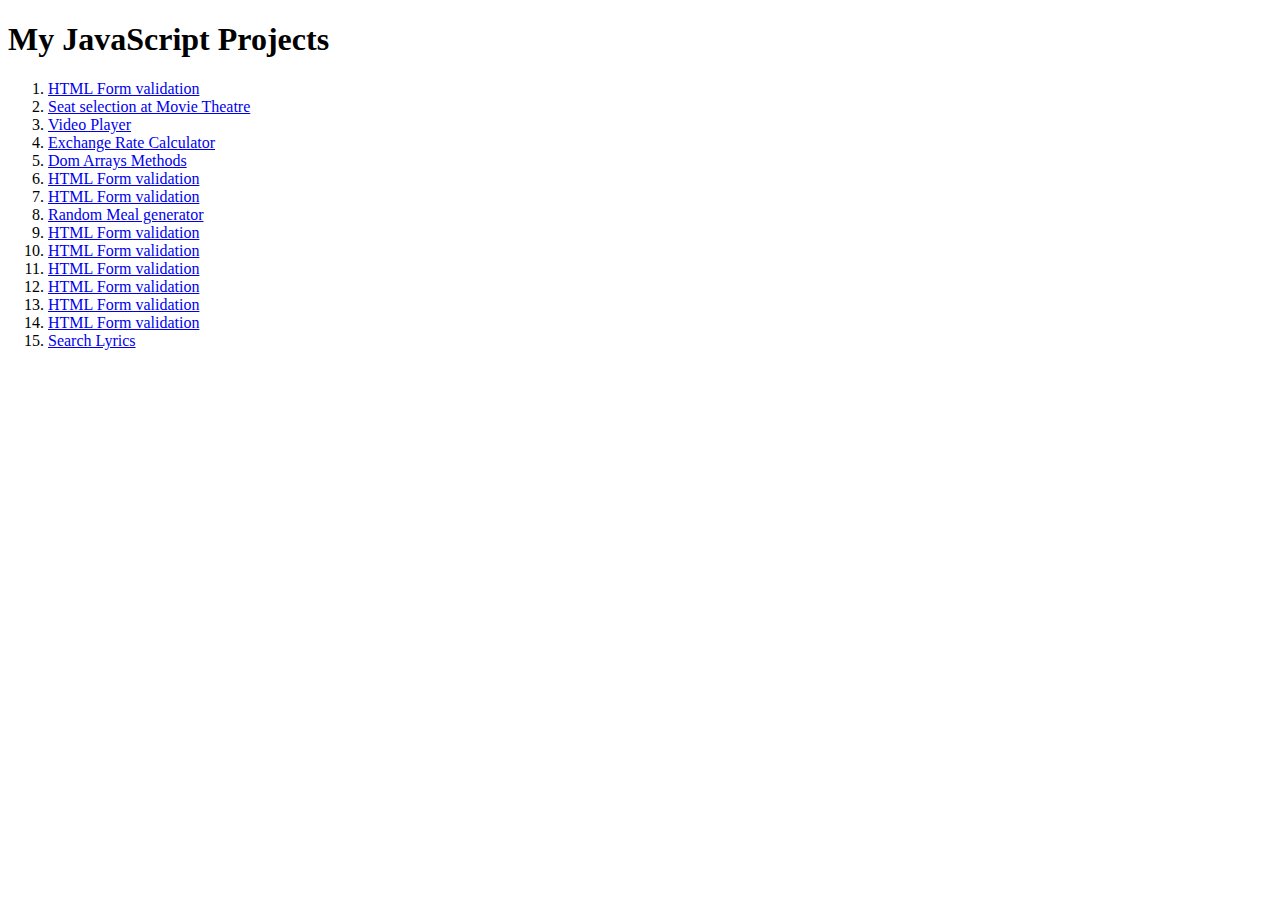
<file: index.html>
<!DOCTYPE html>
<html lang="en">
<head>
    <meta charset="UTF-8">
    <meta name="viewport" content="width=device-width, initial-scale=1.0">
    <title>JavaScript Projects</title>
</head>
<body>
    <h1>My JavaScript Projects</h1>
    <ol>
        <li><a href="/P-001/index.html">HTML Form validation</a></li>
        <li><a href="/P-002/index.html">Seat selection at Movie Theatre</a></li> 
        <li><a href="/P-003/index.html">Video Player</a></li>
        <li><a href="/P-004/index.html">Exchange Rate Calculator</a></li>
        <li><a href="/P-005/index.html">Dom Arrays Methods</a></li>
        <li><a href="/P-006/index.html">HTML Form validation</a></li>
        <li><a href="/P-007/index.html">HTML Form validation</a></li>
        <li><a href="/P-008/index.html">Random Meal generator</a></li>
        <li><a href="/P-009/index.html">HTML Form validation</a></li>
        <li><a href="/P-010/index.html">HTML Form validation</a></li>
        <li><a href="/P-011/index.html">HTML Form validation</a></li>
        <li><a href="/P-012/index.html">HTML Form validation</a></li>
        <li><a href="/P-013/index.html">HTML Form validation</a></li>
        <li><a href="/P-014/index.html">HTML Form validation</a></li>
        <li><a href="/P-015/index.html">Search Lyrics</a></li>
    </ol>
    
</body>
</html>
</file>
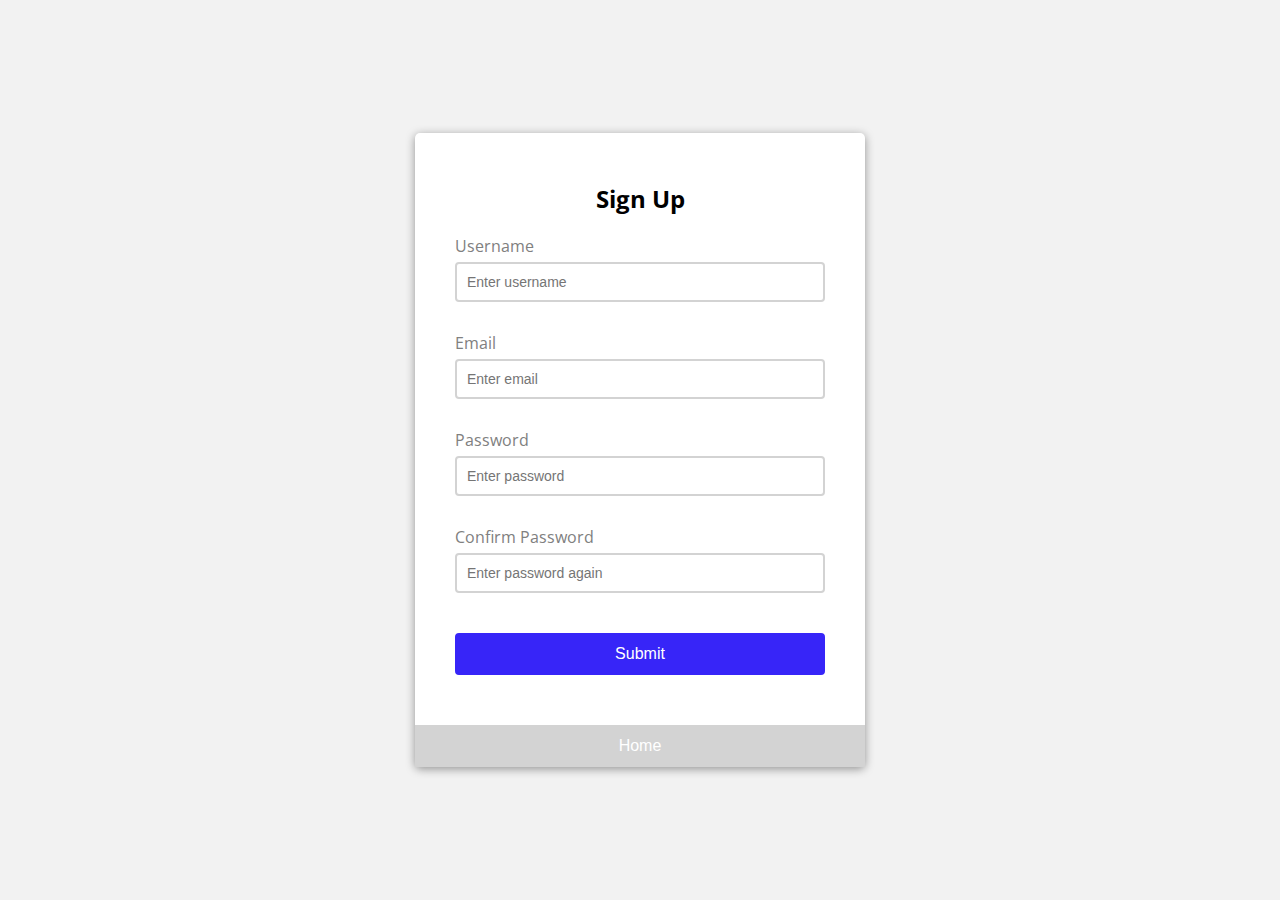
<file: P-001/index.html>
<!DOCTYPE html>
<html lang="en">
<head>
    <meta charset="UTF-8">
    <meta name="viewport" content="width=device-width, initial-scale=1.0">
    <link rel="stylesheet" href="style.css">
    <title>HTML Form Validation</title>
</head>
<body>
    <div class="container">
        <form id="form" class="form">
            <h2>Sign Up</h2>
            <div class="form-control">
                <label for="username">Username</label>
                <input type="text" id="username" placeholder="Enter username">
                <small>Error Message</small>
            </div>
            <div class="form-control">
                <label for="email">Email</label>
                <input type="text" id="email" placeholder="Enter email">
                <small>Error Message</small>
            </div>
            <div class="form-control">
                <label for="password">Password</label>
                <input type="password" id="password" placeholder="Enter password">
                <small>Error Message</small>
            </div>
            <div class="form-control">
                <label for="password2">Confirm Password</label>
                <input type="password" id="password2" placeholder="Enter password again">
                <small>Error Message</small>
            </div>
            <button>Submit</button>
        </form>

        <a href="../index.html">
            <button class="home">Home</button>
        </a>

    </div>
    <script src="script.js"></script>
</body>
</html>
</file>
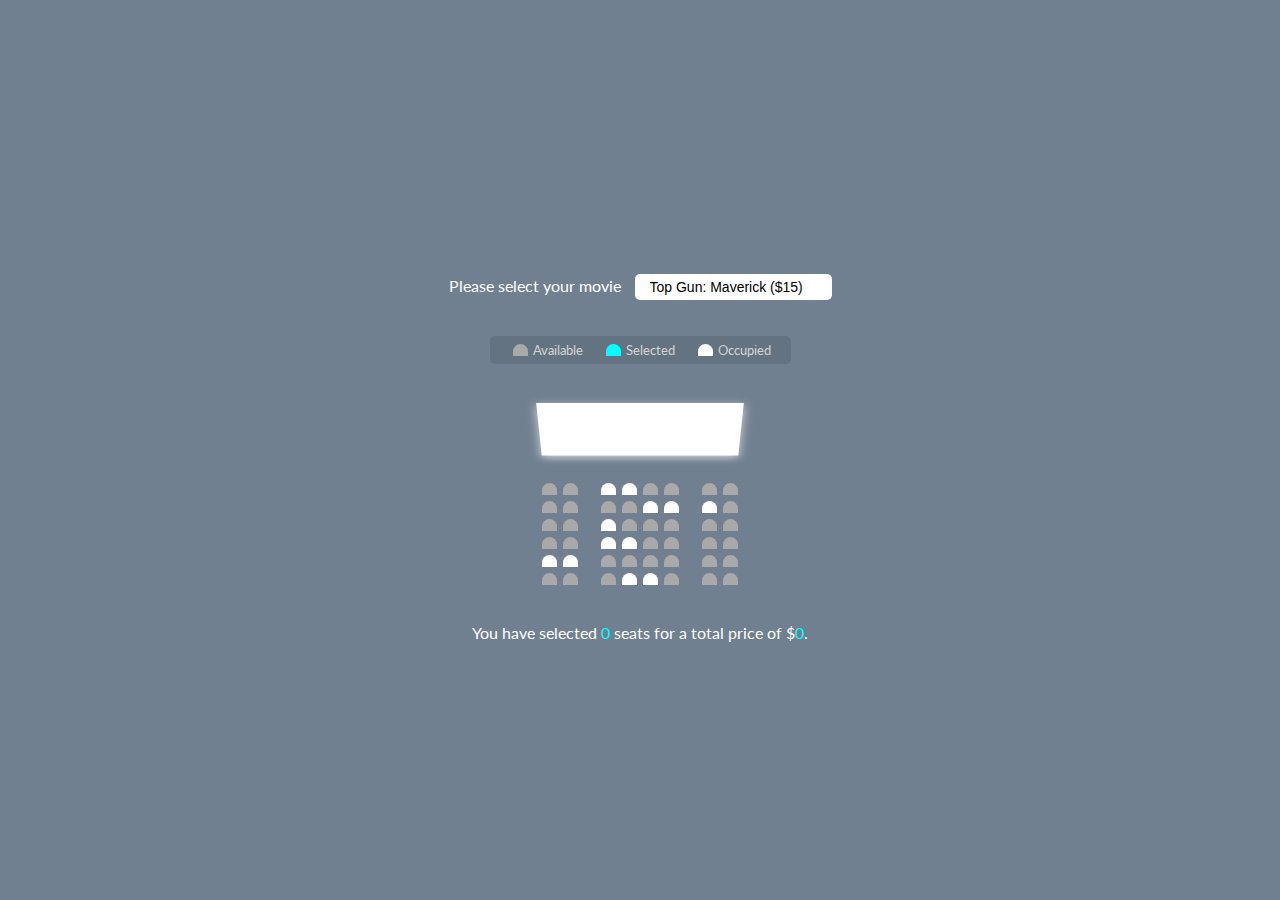
<file: P-002/index.html>
<!DOCTYPE html>
<html lang="en">

<head>
    <meta charset="UTF-8">
    <meta name="viewport" content="width=device-width, initial-scale=1.0">
    <link rel="stylesheet" href="style.css">
    <title>Seat Selection</title>
</head>

<body>
    <div class="movie-container">
        <label>Please select your movie</label>
        <select id="movie">
            <option value="15">Top Gun: Maverick ($15)</option>
            <option value="20">No Time To Die ($20)</option>
            <option value="10">The Lion King ($10)</option>
            <option value="12">Mission Impossible 5 ($12)</option>
            <option value="15">Jumanji ($15)</option>
        </select>
    </div>

    <ul class="legend">
        <li>
            <div class="seat"></div>
            <small>Available</small>
        </li>
        <li>
            <div class="seat selected"></div>
            <small>Selected</small>
        </li>
        <li>
            <div class="seat occupied"></div>
            <small>Occupied</small>
        </li>
    </ul>

    <div class="container">
        <div class="screen"></div>
        <div class="row">
            <div class="seat"></div>
            <div class="seat"></div>
            <div class="seat occupied"></div>
            <div class="seat occupied"></div>
            <div class="seat"></div>
            <div class="seat"></div>
            <div class="seat"></div>
            <div class="seat"></div>
        </div>
        <div class="row">
            <div class="seat"></div>
            <div class="seat"></div>
            <div class="seat"></div>
            <div class="seat"></div>
            <div class="seat occupied"></div>
            <div class="seat occupied"></div>
            <div class="seat occupied"></div>
            <div class="seat"></div>
        </div>
        <div class="row">
            <div class="seat"></div>
            <div class="seat"></div>
            <div class="seat occupied"></div>
            <div class="seat"></div>
            <div class="seat"></div>
            <div class="seat"></div>
            <div class="seat"></div>
            <div class="seat"></div>
        </div>
        <div class="row">
            <div class="seat"></div>
            <div class="seat"></div>
            <div class="seat occupied"></div>
            <div class="seat occupied"></div>
            <div class="seat"></div>
            <div class="seat"></div>
            <div class="seat"></div>
            <div class="seat"></div>
        </div>
        <div class="row">
            <div class="seat occupied"></div>
            <div class="seat occupied"></div>
            <div class="seat"></div>
            <div class="seat"></div>
            <div class="seat"></div>
            <div class="seat"></div>
            <div class="seat"></div>
            <div class="seat"></div>
        </div>
        <div class="row">
            <div class="seat"></div>
            <div class="seat"></div>
            <div class="seat"></div>
            <div class="seat occupied"></div>
            <div class="seat occupied"></div>
            <div class="seat"></div>
            <div class="seat"></div>
            <div class="seat"></div>
        </div>
    </div>

    <p class="text">
        You have selected <span id="count">0</span> seats for a total price of $<span id="total">0</span>.
    </p>

    <script src="script.js"></script>
</body>

</html>
</file>
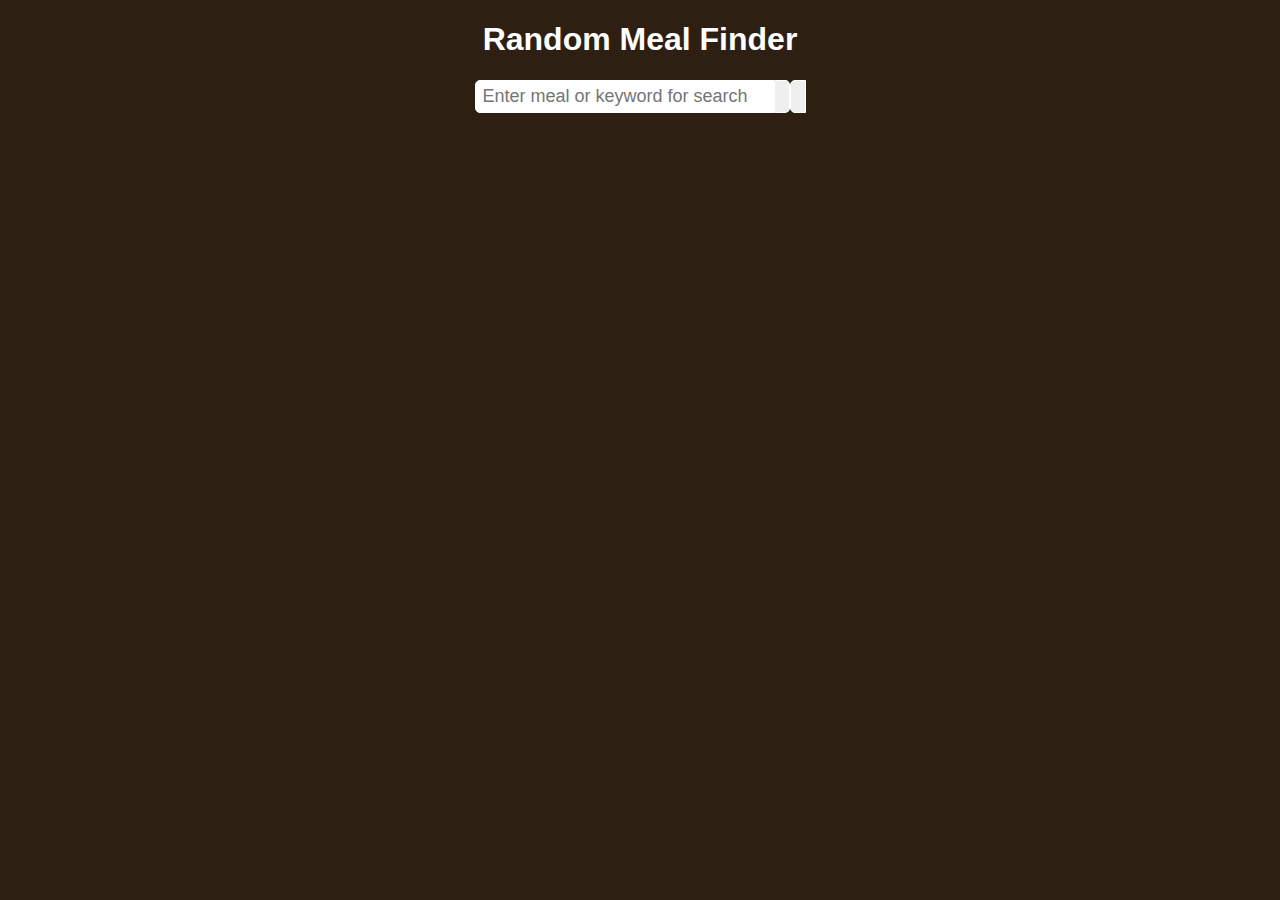
<file: P-008/index.html>
<!DOCTYPE html>
<html lang="en">
<head>
    <meta charset="UTF-8">
    <meta name="viewport" content="width=device-width, initial-scale=1.0">
    <link rel="stylesheet" href="style.css">
    <link rel="stylesheet" href="https://cdnjs.cloudflare.com/ajax/libs/font-awesome/5.14.0/css/all.min.css" integrity="sha512-1PKOgIY59xJ8Co8+NE6FZ+LOAZKjy+KY8iq0G4B3CyeY6wYHN3yt9PW0XpSriVlkMXe40PTKnXrLnZ9+fkDaog==" crossorigin="anonymous" />
    <title>Random Meal Finder</title>


</head>
<body>
    <div class="container">
        <h1>Random Meal Finder</h1>

        <!--The search form-->
        <div class="flex">
            <form class="flex" id="submit">
                <input type="text" id="search" placeholder="Enter meal or keyword for search">
                <button class="search-btn" type="submit">
                    <i class="fas fa-search"></i>
                </button>
            </form>
            <button class="random-btn" id="random">
                <i class="fas fa-random"></i>
            </button>
        </div>

        <!--Result Heading-->
        <div id="result-heading"></div>


        <!--Container div for all Meals from API-->
        <div class="meals" id="meals"></div>


        <!--To Display additional information for a selected meal-->
        <div id="selected-meal"></div>

    </div>
    <script src="script.js"></script>
</body>
</html>
</file>
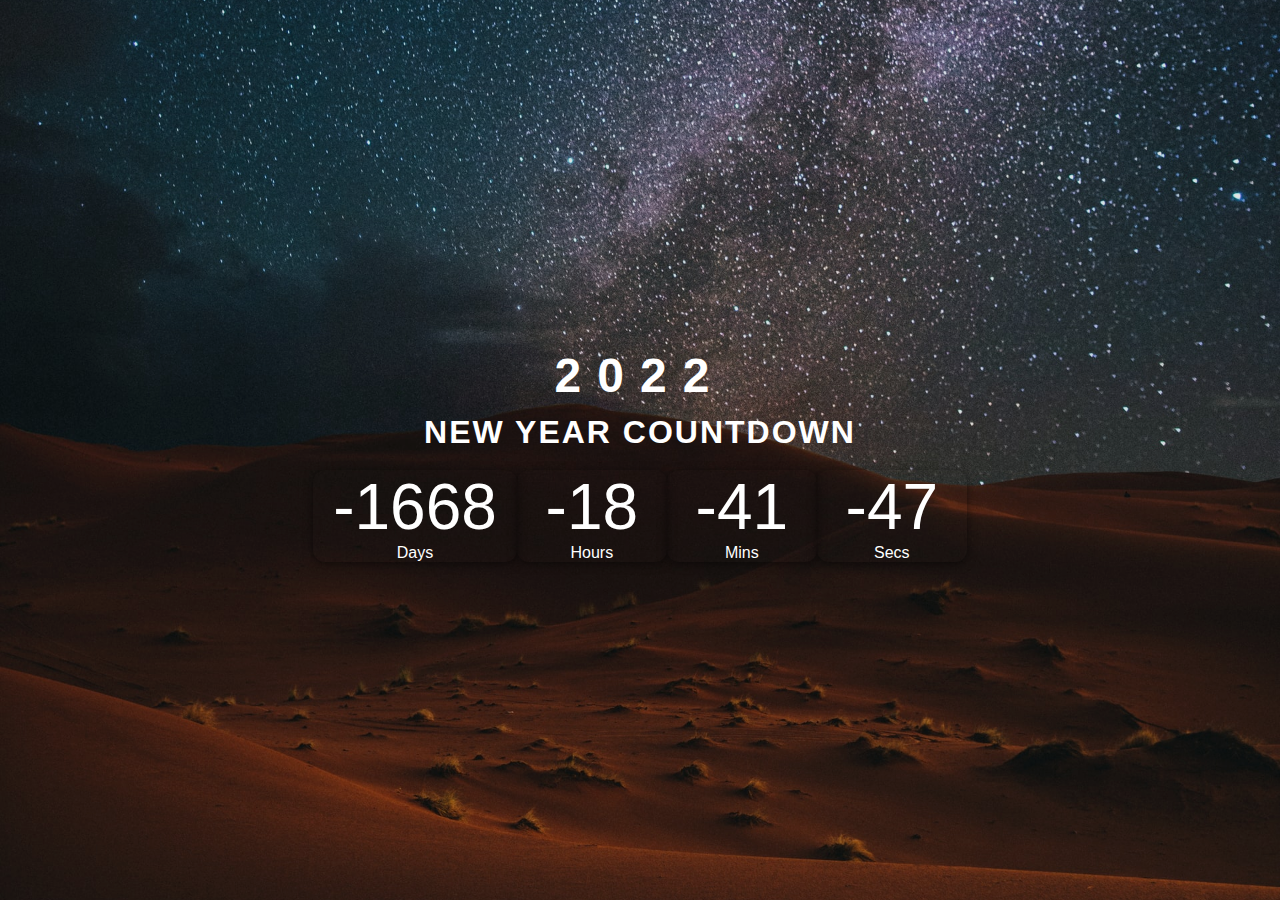
<file: P_019 Final project/index.html>
<!DOCTYPE html>
<html lang="en">
<head>
    <meta charset="UTF-8">
    <meta name="viewport" content="width=device-width, initial-scale=1.0">
    <title>New Year Countdown Timer</title>
    <link rel="stylesheet" href="style.css">

</head>
<body>
    <div class="overlay"></div>
    <div class="wrapper">
        <div class="">
            <h1 class="title"><span>2022</span>NEW YEAR COUNTDOWN</h1>
            <div class="countdown-container">
                <div>
                    <p id="days" class="big-text">0</p>
                    <span>Days</span>
                </div>
                <div>
                    <p id="hours" class="big-text">0</p>
                    <span>Hours</span>
                </div>
                <div>
                    <p id="mins" class="big-text">0</p>
                    <span>Mins</span>
                </div>
                <div>
                    <p id="secs" class="big-text">0</p>
                    <span>Secs</span>
                </div>

            </div>
        </div>

    </div>

    <script src="script.js"></script>
    
</body>
</html>
</file>
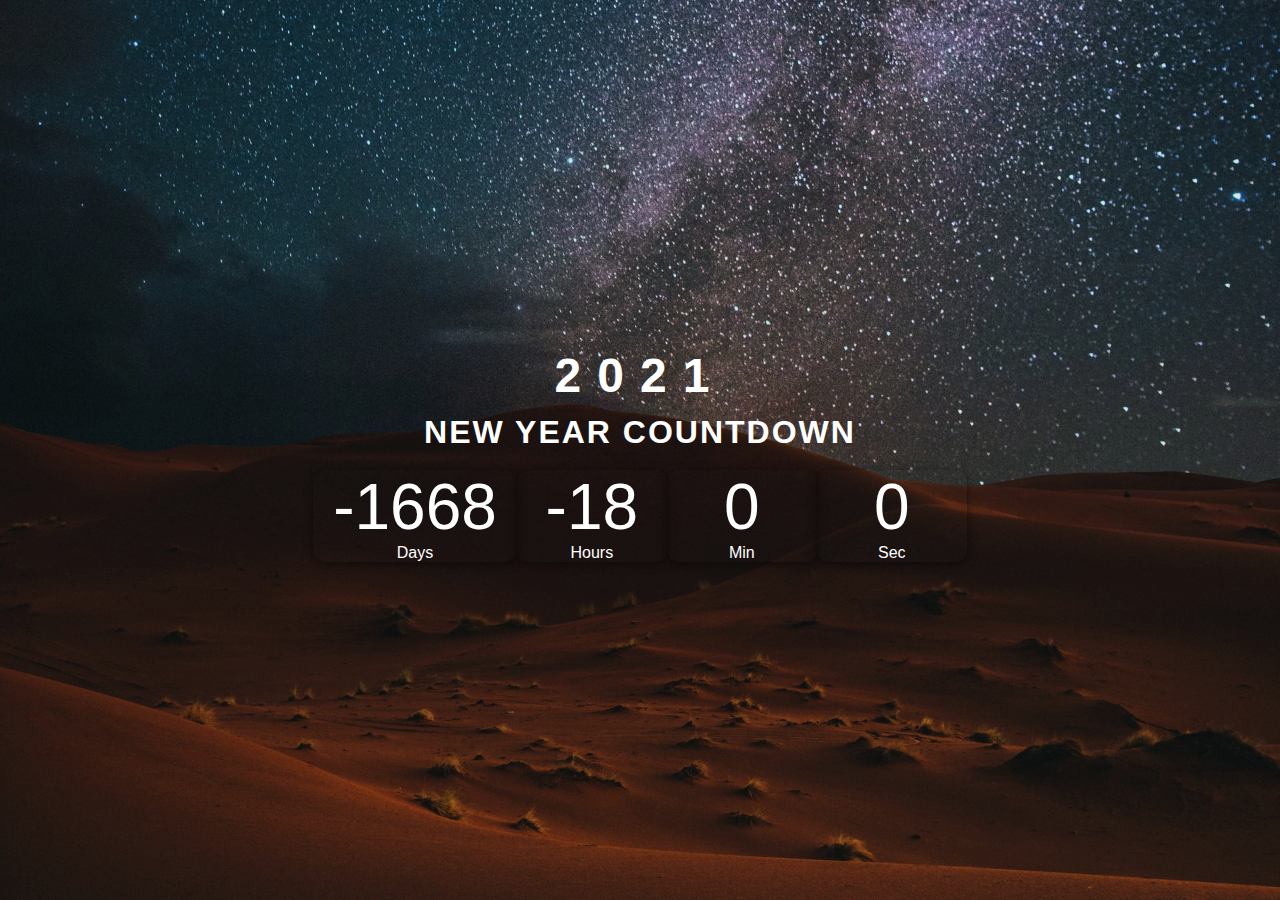
<file: P_019/index.html>
<!DOCTYPE html>
<html lang="en">
<head>
    <meta charset="UTF-8">
    <meta name="viewport" content="width=device-width, initial-scale=1.0">
    <title>New Year Countdown Timer</title>
    <link rel="stylesheet" href="style.css">

</head>
<body>
    <div class="overlay"></div>
    <div class="wrapper">
        <div class="">
            <h1 class="title"><span>2021</span>NEW YEAR COUNTDOWN</h1>
            <div class="countdown-container">
                <div>
                    <p id="days" class="big-text">0</p>
                    <span>Days</span>
                </div>
                <div>
                    <p id="hours" class="big-text">0</p>
                    <span>Hours</span>
                </div>
                <div>
                    <p id="min" class="big-text">0</p>
                    <span>Min</span>
                </div>
                <div>
                    <p id="sec" class="big-text">0</p>
                    <span>Sec</span>
                </div>

            </div>
        </div>

    </div>

    <script src="script.js"></script>
    
</body>
</html>
</file>
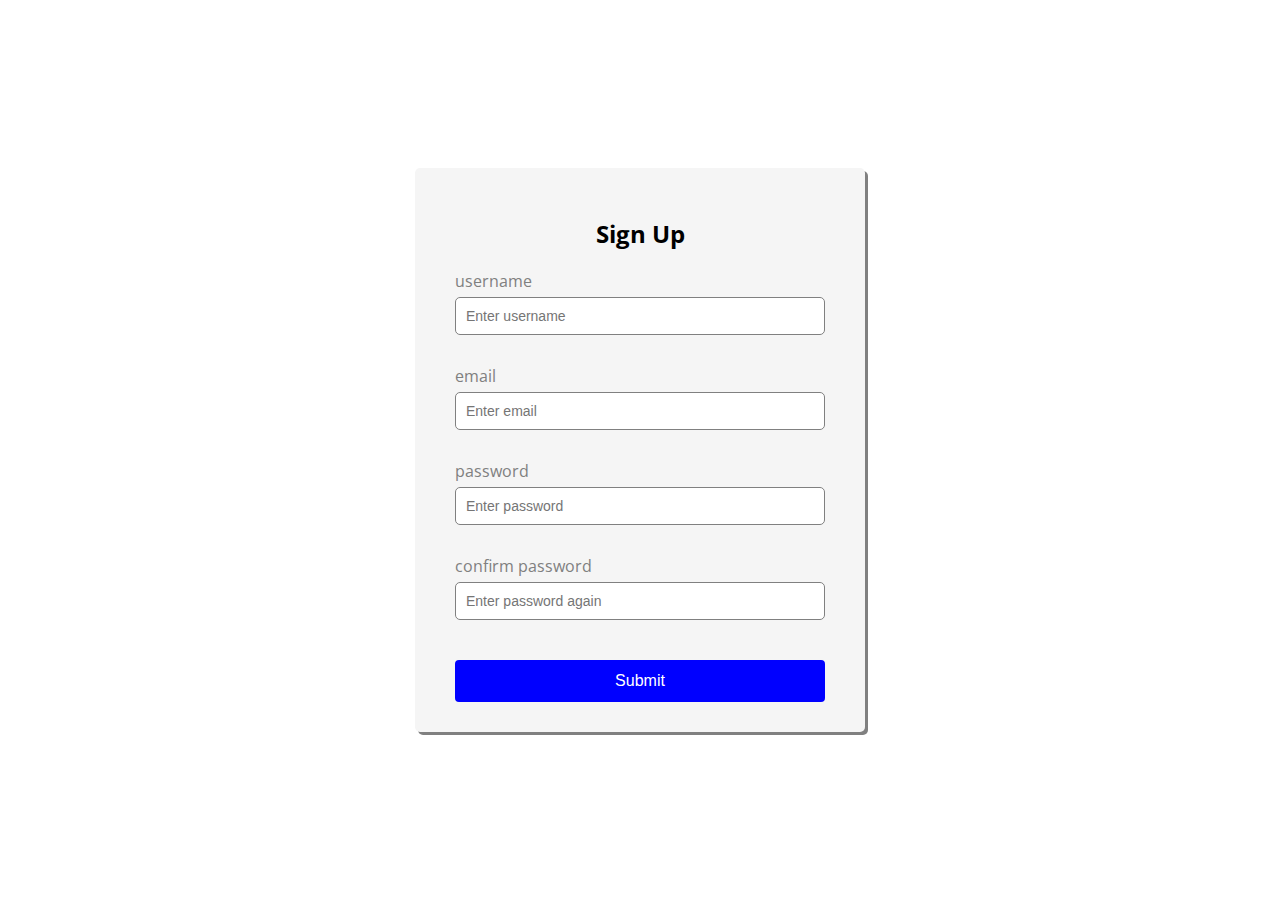
<file: P-001/pracitce.html>
<!DOCTYPE html>
<html lang="en">
<head>
    <meta charset="UTF-8">
    <meta name="viewport" content="width=device-width, initial-scale=1.0">
    <link rel="stylesheet" href="practice.css">
    <title>HTML Form Validation</title>
</head>
<body>
    <div class="container">
        <form action="" id="form" class="form">
            <h2>Sign Up</h2>
            <div class="form-control">
                <label for="username">username</label>
                <input type="text" id="username" placeholder="Enter username">
                <small>Error Message</small>
            </div>
            <div class="form-control">
                <label for="email">email</label>
                <input type="text" id="email" placeholder="Enter email">
                <small>Error Message</small>
            </div>
            <div class="form-control">
                <label for="password">password</label>
                <input type="password" id="password" placeholder="Enter password">
                <small>Error Message</small>
            </div>
            <div class="form-control">
                <label for="password2">confirm password </label>
                <input type="password" id="password2" placeholder="Enter password again">
                <small>Error Message</small>
            </div>
            <button>Submit</button>
        </form>
    </div>
    <script src="practice.js"></script>
</body>
</html>
</file>
<file: P-001/style.css>
@import url('https://fonts.googleapis.com/css2?family=Open+Sans&display=swap');

:root {
    --success-color: limegreen;
    --error-color: orangered;
}

* {
    box-sizing: border-box;
}

body {
    background-color: hsla(0, 0%, 50%, 0.1);
    font-family: 'Open Sans', sans-serif;
    display: flex;
    align-items: center;
    justify-content: center;
    min-height: 100vh;
    margin: 0;
}

.container {
    background-color: white;
    border-radius: 5px;
    box-shadow: 0 2px 10px rgba(0,0,0,0.4);
    width: 450px;
}

h2 {
    text-align: center;
    margin-bottom: 20px;
}

.form {
    padding: 30px 40px;
}

.form-control {
    margin-bottom: 10px;
    padding-bottom: 20px;
    position: relative;
}

.form-control label {
    color: gray;
    display: block;
    margin-bottom: 5px;
}

.form-control input {
    border: 2px solid lightgray;
    border-radius: 4px;
    display: block;
    width: 100%;
    padding: 10px;
    font-size: 14px;
}

.form-control input:focus {
    outline: 0;
    border-color: gray;
}

.form-control.success input {
    border-color: var(--success-color);
}

.form-control.error input {
    border-color: var(--error-color);
}

.form-control small {
    color: var(--error-color);
    position: absolute;
    bottom: 0;
    left: 0;
    visibility: hidden;
}

.form-control.error small {
    visibility: visible;
}

.form button {
    cursor: pointer;
    background-color: #3725f8;
    border: 2px solid #3725f8;
    border-radius: 4px;
    color: white;
    display: block;
    font-size: 16px;
    padding: 10px;
    margin-top: 20px;
    width: 100%;
}

button.home {
    cursor: pointer;
    background-color: lightgray;
    border: 2px solid lightgray;
    color: white;
    display: block;
    font-size: 16px;
    padding: 10px;
    margin-top: 20px;
    width: 100%;
}

a {
    text-decoration: none;
}

.nav {
    display: block;
}
</file>
<file: P-002/style.css>
@import url('https://fonts.googleapis.com/css2?family=Lato&display=swap');

* {
    box-sizing: border-box;
}

body {
    background-color: slategray;
    display: flex;
    flex-direction: column;
    color: white;
    align-items: center;
    justify-content: center;
    height: 100vh;
    font-family: 'Lato', sans-serif;
    margin: 0;
}

.movie-container {
    margin: 20px 0;
}

.movie-container select {
    background-color: white;
    border: 0;
    border-radius: 5px;
    font-size: 14px;
    margin-left: 10px;
    padding: 5px 15px 5px 15px;
    appearance: none;
    -moz-appearance: none;
    -webkit-appearance: none;
}

.seat {
    background-color: darkgray;
    height: 12px;
    width: 15px;
    margin: 3px;
    border-top-left-radius: 10px;
    border-top-right-radius: 10px;
}

.seat.selected {
    background-color: aqua;
}

.seat.occupied {
    background-color: white;
}

.seat:nth-of-type(2) {
    margin-right: 20px;
}

.seat:nth-last-of-type(2) {
    margin-left: 20px;
}

.seat:not(.occupied):hover {
    cursor: pointer;
    transform: scale(1.2);
}

.legend {
    background-color: rgba(0, 0, 0, 0.1);
    padding: 5px 10px;
    border-radius: 5px;
    color: lightgray;
    list-style-type: none;
    display: flex;
    justify-content: space-between;
}

.legend li {
    display: flex;
    align-items: center;
    justify-content: center;
    margin: 0 10px;
}

.legend li small {
    margin-left: 2px;
}

.legend .seat:not(.occupied):hover {
    cursor: default;
    transform: scale(1);
}

.container {
    perspective: 900px;
    margin-bottom: 30px;
}

.row {
    display: flex;
}

.screen {
    background-color: white;
    height: 70px;
    width: 100%;
    margin: 15px 0;
    transform: rotateX(-45deg);
    box-shadow: 0 3px 10px rgba(255, 255, 255, 0.7);
}

p.text {
    margin: 5px 0;
}

p.text span {
    color: aqua;
}
</file>
<file: P-008/style.css>
* {

    box-sizing: border-box;
}

body {
    background-color: #2d2013;
    color: white;
    font-family: Arial, Helvetica, sans-serif;
    margin: 0;

}

.container {
    margin: auto;
    max-width: 800px;
    display: flex;
    flex-direction: column;
    align-items: center;
    justify-content: center;
    text-align: center;

}

.flex {
    display: flex;

}


input, button {
    border: 1px solid white;
    border-top-left-radius: 5px;
    border-bottom-left-radius: 5px;
    font-size: 18px;
    padding: 5px 7px;
    margin: 0%;

}


input[type='text'] {
    width: 300px;

}


.search-btn {
    cursor: pointer;
    border-left: 0;
    border-radius: 0;
    border-top-right-radius: 5px;
    border-bottom-right-radius: 5px;
    
}

.randorm-btn {
    cursor: pointer;
    margin-left: 20px;
    border-top-right-radius: 5px;
    border-bottom-right-radius: 5px;
    
}

.meals {
    display: grid;
    grid-template-columns: repeat(4, 1fr);
    grid-gap: 20px;
    margin-top: 20px;
}

.meal {
    cursor: pointer;
    position: relative;
    width: 180px;
    height: 180px;
    text-align: center;

}

.meal img {
    width: 100%;
    height: 100%;
    border: 2px solid cornsilk;
    border-radius: 3px;
}

.meal-info {
    position: absolute;
    top: 0;
    left: 0;
    height: 100%;
    width: 100%;
    background: rgba(0, 0, 0, 0.7);
    display: flex;
    align-items: center;
    justify-content: center;
    opacity: 0;
    transition: opacity 450ms;
}

.meal:hover .meal-info {
    opacity: 1;
}

.selected-meal {
    margin: 30px auto;
    width: 70%;
}

.selected-meal img {
    width: 300px;
    margin: 15px;
    border: 4px solid white;
    border-radius: 2px;
}

.selected-meal-info {
    margin: 20px;
    padding: 10px;
    border: 2px dashed white;
}

.selected-meal p {
    margin: 0;
    letter-spacing: 0.5px;
    line-height: 1.5;
    text-align: justify;
}

.selected-meal ul {
    padding-left: 0;
    list-style-type: none;
}

.selected-meal ul li {
    border: 1px solid white;
    border-radius: 5px;
    background-color: white;
    display: inline-block;
    color: #2d2013;
    font-size: 12px;
    font-weight: bold;
    margin: 0 5px 5px 0;
    padding: 5px;
}


@media (max-width: 800px) {
    .meals {
        grid-template-columns: repeat(3, 1fr);
    }
}

@media (max-width: 700px) {
    .meals {
        grid-template-columns: repeat(2, 1fr);
    }

    .meal {
        height: 200px;
        width: 200px;
    }
}


@media (max-width: 500px) {
    input[type='text'] {
        width: 100%;

    }  
    
    .meals {
        grid-template-columns: repeat(1, 1fr);
    }

    .meal {
        height: 300px;
        width: 300px;
    }
}
</file>
<file: P_019 Final project/style.css>
* {


  margin: 0;
  padding: 0;
  box-sizing: border-box;


}
body {
    background-image: url("new glaxy.jpg");
    background-repeat: no-repeat;
    background-size: cover;
    background-position: center;
    min-height: 100vh;
    display: flex;
    flex-direction: column;
    align-items: center;
    font-family: 'poppins', sans-serif;
    position: relative;
}

.overlay {
    position: absolute;
    top: 0%;
    left: 0%;
    right: 0%;
    bottom: 0%;
    background: rgba(0, 0, 0, 0.1);
    width: 100;
    height: 100;
    z-index: -1;
}
.countdown-container {
    display: flex;

}
.big-text{
    font-size: 4rem;

}
.title{
    margin: 10px;
    text-align: center;
    color: #fff;
    width: 100;
    letter-spacing: 2px;
    font-size: 3rem;
    line-height: 5.5rem;

}
.title span {
    display: block;
    font-size: 6rem;
    letter-spacing: 3rem;
}

.wrapper {
    display: flex;
    align-items: center;
    justify-content: center;
    flex-wrap: wrap;
    min-height: 100vh;

}
.countdown-container > div{
    margin: 0;
    text-align: center;
    border: 0px solid white;
    padding: 0px 20px;
    border-radius: 12px;
    box-shadow: 0px 2px 10px rgba(0, 0, 0, 0.5);
    box-sizing: border-box;
    color: white;
    min-width: 150px;

}
@media (max-width:992px) {
    .countdown-container > div{
        margin: 0 1rem;
    }
}
@media (max-width:992px) {
    .countdown-container {
        flex-wrap: wrap;
    }
}
@media (max-width:767px) {
    .countdown-container > div{
        margin: 1rem auto;
        max-width: 150px;
    }
}
.title {
    font-size: 2rem;
    line-height: 3.5rem;
    margin: 10px 0px;

}
.title span {
    font-size: 3rem;
    letter-spacing: 1rem;
}
</file>
<file: P_019/style.css>
* {


  margin: 0;
  padding: 0;
  box-sizing: border-box;


}
body {
    background-image: url("new glaxy.jpg");
    background-repeat: no-repeat;
    background-size: cover;
    background-position: center;
    min-height: 100vh;
    display: flex;
    flex-direction: column;
    align-items: center;
    font-family: 'poppins', sans-serif;
    position: relative;
}

.overlay {
    position: absolute;
    top: 0%;
    left: 0%;
    right: 0%;
    bottom: 0%;
    background: rgba(0, 0, 0, 0.1);
    width: 100;
    height: 100;
    z-index: -1;
}
.countdown-container {
    display: flex;

}
.big-text{
    font-size: 4rem;

}
.title{
    margin: 10px;
    text-align: center;
    color: #fff;
    width: 100;
    letter-spacing: 2px;
    font-size: 3rem;
    line-height: 5.5rem;

}
.title span {
    display: block;
    font-size: 6rem;
    letter-spacing: 3rem;
}

.wrapper {
    display: flex;
    align-items: center;
    justify-content: center;
    flex-wrap: wrap;
    min-height: 100vh;

}
.countdown-container > div{
    margin: 0;
    text-align: center;
    border: 0px solid white;
    padding: 0px 20px;
    border-radius: 12px;
    box-shadow: 0px 2px 10px rgba(0, 0, 0, 0.5);
    box-sizing: border-box;
    color: white;
    min-width: 150px;

}
@media (max-width:992px) {
    .countdown-container > div{
        margin: 0 1rem;
    }
}
@media (max-width:992px) {
    .countdown-container {
        flex-wrap: wrap;
    }
}
@media (max-width:767px) {
    .countdown-container > div{
        margin: 1rem auto;
        max-width: 150px;
    }
}
.title {
    font-size: 2rem;
    line-height: 3.5rem;
    margin: 10px 0px;

}
.title span {
    font-size: 3rem;
    letter-spacing: 1rem;
}
</file>
<file: P-001/practice.css>
@import url('https://fonts.googleapis.com/css2?family=Open+Sans:ital@0;1&display=swap');

:root{
    --success-color: blue;
    --error-color: orangered;
}

* {
    box-sizing: border-box;

}

body {
    background-color: rgba(white);
    color: black;
    font-family: 'open sans',  sans-serif;
    display: flex;
    align-items: center;
    justify-content: center;
    min-height: 100vh;
    margin: 0%;

}

.container {
    background-color: whitesmoke;
    border-radius: 5px;
    box-shadow: 3px 3px grey;
    width: 450px;
}

h2 {
    text-align: center;
    margin-bottom: 20px;
}

.form{
    padding: 30px 40px;
}
.form-control {
    margin-bottom: 10px;
    padding-bottom: 20px;
    position: relative;
}

.form-control label {
    color: gray;
    display: block;
    margin-bottom: 5px;
}
.form-control input {
    border: 1px solid grey;
    border-radius: 5px;
    width: 100%;
    display: block;
    padding: 10px;
    font-size: 14px;
}
.form-control input:focus {
    outline: 0;
    border-color: gray;
}
.form-control.success input {
    border-color: var(--success-color);
}
.form-control.error input {
    border-color: var(--error-color);
}
.form-control small {
    color: var(--error-color);
    position: absolute;
    bottom: 0;
    left: 0;
    visibility: hidden;
}
.form-control.error small {
    visibility: visible;
}
.form button {
    cursor: pointer;
    background-color: blue;
    color: white;
    border: 2px solid blue;
    border-radius: 4px;
    display: block;
    font-size: 16px;
    padding: 10px;
    margin-top: 20px;
    width: 100%;
    
}
</file>
